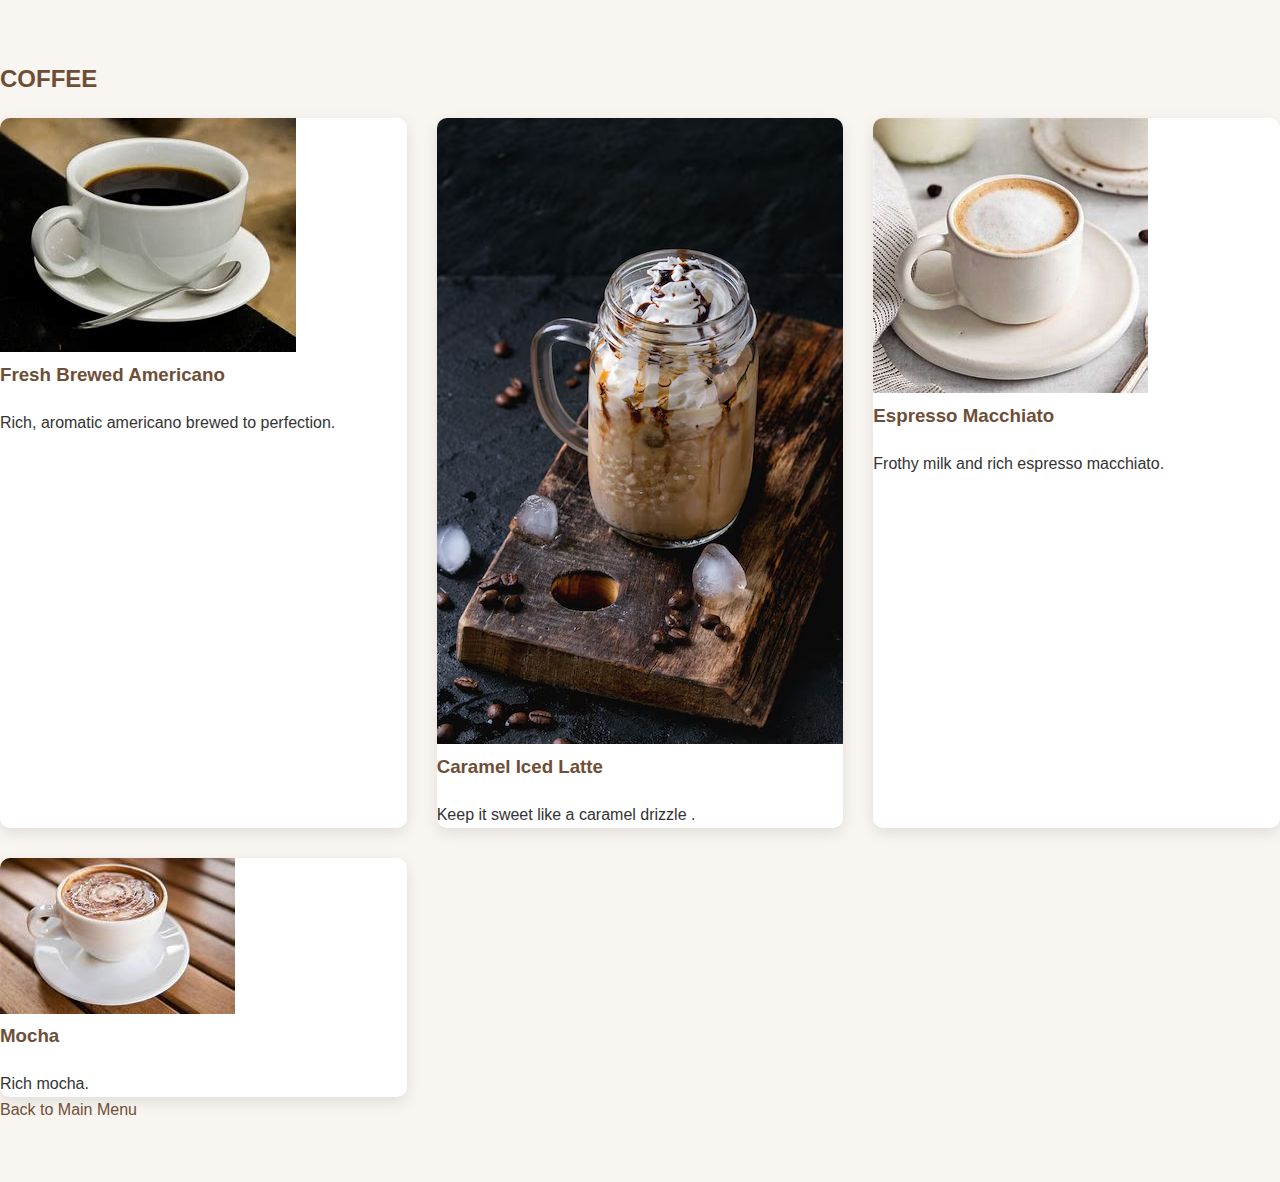
<file: menu-coffee.html>
<!DOCTYPE html>
<html lang="en">
<head>
    <meta charset="UTF-8">
    <meta name="viewport" content="width=device-width, initial-scale=1.0">
    <title>Coffee Menu</title>
    <link rel="stylesheet" href="style.css">
</head>
<body>
    <section class="menu">
        <h2>COFFEE</h2>
        <div class="menu-items">
            <div class="menu-item">
                <img src="americano.jpeg" alt="Coffee">
                <h3>Fresh Brewed Americano</h3>
                <p>Rich, aromatic americano brewed to perfection.</p>
            </div>
            
            <div class="menu-item">
                <img src="iced3.avif" alt="Cappuccino">
                <h3>Caramel Iced Latte</h3>
                <p>Keep it sweet like a caramel drizzle .</p>
            </div>
            <div class="menu-item">
                <img src="expresso_macchiato.jpeg" alt="Espresso Macchiato">
                <h3>Espresso Macchiato</h3>
                <p>Frothy milk and rich espresso macchiato.</p>
            </div>
            <div class="menu-item">
                <img src="mocha.jpeg" alt="Mocha">
                <h3>Mocha</h3>
                <p>Rich mocha.</p>
            </div>
        </div>
        <a href="menu.html">Back to Main Menu</a>
    </section>
</body>
</html>
</file>
<file: style.css>
/* Global Styles */
:root {
  --primary-color: #6F4E37; /* Coffee brown */
  --secondary-color: #C4A484; /* Light coffee */
  --accent-color: #8B5A2B; /* Darker brown */
  --text-color: #333;
  --light-text: #f8f8f8;
  --background: #f9f5f0;
}

* {
  margin: 0;
  padding: 0;
  box-sizing: border-box;
  font-family: 'Segoe UI', Tahoma, Geneva, Verdana, sans-serif;
}

body {
  background-color: var(--background);
  color: var(--text-color);
  line-height: 1.6;
}

a {
  text-decoration: none;
  color: var(--primary-color);
}

.container {
  width: 100%;
  max-width: 1200px;
  margin: 0 auto;
  padding: 0 20px;
}

.btn {
  display: inline-block;
  background-color: var(--primary-color);
  color: white;
  padding: 10px 20px;
  border-radius: 5px;
  border: none;
  cursor: pointer;
  transition: all 0.3s ease;
  font-weight: 600;
}

.btn:hover {
  background-color: var(--accent-color);
  transform: translateY(-2px);
}

.btn-outline {
  background-color: transparent;
  border: 2px solid var(--primary-color);
  color: var(--primary-color);
}

.btn-outline:hover {
  background-color: var(--primary-color);
  color: white;
}

section {
  padding: 60px 0;
}

h1, h2, h3, h4 {
  color: var(--primary-color);
  margin-bottom: 20px;
}

/* Header Styles */
header {
  background-color: white;
  box-shadow: 0 2px 10px rgba(0, 0, 0, 0.1);
  position: fixed;
  width: 100%;
  top: 0;
  z-index: 1000;
}

.header-container {
  display: flex;
  justify-content: space-between;
  align-items: center;
  padding: 15px 0;
}

.logo {
  font-size: 24px;
  font-weight: 700;
  color: var(--primary-color);
  display: flex;
  align-items: center;
}

.logo i {
  margin-right: 10px;
  color: var(--accent-color);
}

nav ul {
  display: flex;
  list-style: none;
}

nav ul li {
  margin-left: 30px;
}

nav ul li a {
  font-weight: 600;
  transition: color 0.3s ease;
}

nav ul li a:hover {
  color: var(--accent-color);
}

.mobile-menu-btn {
  display: none;
  background: none;
  border: none;
  font-size: 24px;
  color: var(--primary-color);
  cursor: pointer;
}

/* Hero Section */
.hero {
  background: url('../images/hero-bg.jpg') no-repeat center center/cover;
  height: 100vh;
  display: flex;
  align-items: center;
  text-align: center;
  color: white;
  margin-top: 60px;
  position: relative;
}

.hero::before {
  content: '';
  position: absolute;
  top: 0;
  left: 0;
  width: 100%;
  height: 100%;
  background-color: rgba(0, 0, 0, 0.5);
}

.hero-content {
  position: relative;
  z-index: 1;
  max-width: 800px;
  margin: 0 auto;
  padding: 0 20px;
}

.hero h1 {
  font-size: 48px;
  margin-bottom: 20px;
  color: white;
}

.hero p {
  font-size: 20px;
  margin-bottom: 30px;
}

/* Menu Section */
.menu-section {
  padding: 80px 0;
}

.menu-section h1 {
  text-align: center;
  margin-bottom: 50px;
}

.menu-categories {
  display: flex;
  justify-content: center;
  margin-bottom: 40px;
  flex-wrap: wrap;
}

.category-btn {
  padding: 10px 20px;
  margin: 0 10px;
  background: none;
  border: none;
  border-bottom: 2px solid transparent;
  font-size: 18px;
  font-weight: 600;
  color: var(--text-color);
  cursor: pointer;
  transition: all 0.3s ease;
}

.category-btn.active, .category-btn:hover {
  color: var(--primary-color);
  border-bottom: 2px solid var(--primary-color);
}

.menu-items {
  display: grid;
  grid-template-columns: repeat(auto-fill, minmax(300px, 1fr));
  gap: 30px;
}

.menu-item {
  background-color: white;
  border-radius: 10px;
  overflow: hidden;
  box-shadow: 0 5px 15px rgba(0, 0, 0, 0.1);
  transition: transform 0.3s ease;
}

.menu-item:hover {
  transform: translateY(-10px);
}

.menu-item-img {
  height: 200px;
  overflow: hidden;
}

.menu-item-img img {
  width: 100%;
  height: 100%;
  object-fit: cover;
  transition: transform 0.5s ease;
}

.menu-item:hover .menu-item-img img {
  transform: scale(1.1);
}

.menu-item-content {
  padding: 20px;
}

.menu-item-content h3 {
  margin-bottom: 10px;
}

.menu-item-content p {
  margin-bottom: 15px;
  color: #666;
}

.menu-item-price {
  display: flex;
  justify-content: space-between;
  align-items: center;
}

.menu-item-price span {
  font-size: 20px;
  font-weight: 700;
  color: var(--primary-color);
}

/* About Section */
.about-section {
  background-color: white;
  padding: 80px 0;
}

.about-content {
  display: grid;
  grid-template-columns: 1fr 1fr;
  gap: 50px;
  align-items: center;
}

.about-img {
  border-radius: 10px;
  overflow: hidden;
  box-shadow: 0 10px 30px rgba(0, 0, 0, 0.1);
}

.about-img img {
  width: 100%;
  height: auto;
  display: block;
}

.about-text h2 {
  margin-bottom: 20px;
}

.about-text p {
  margin-bottom: 20px;
}

.core-values {
  margin-top: 40px;
}

.value-item {
  margin-bottom: 30px;
}

.value-item h3 {
  display: flex;
  align-items: center;
  margin-bottom: 10px;
}

.value-item i {
  margin-right: 10px;
  color: var(--accent-color);
}

/* Contact Section */
.contact-section {
  padding: 80px 0;
}

.contact-section h1 {
  text-align: center;
  margin-bottom: 50px;
}

.contact-container {
  display: grid;
  grid-template-columns: 1fr 1fr;
  gap: 50px;
}

.contact-info {
  display: flex;
  flex-direction: column;
  justify-content: center;
}

.contact-info h2 {
  margin-bottom: 20px;
}

.contact-info p {
  margin-bottom: 30px;
}

.contact-details {
  margin-bottom: 30px;
}

.contact-detail {
  display: flex;
  align-items: center;
  margin-bottom: 15px;
}

.contact-detail i {
  width: 40px;
  height: 40px;
  background-color: var(--secondary-color);
  color: white;
  border-radius: 50%;
  display: flex;
  align-items: center;
  justify-content: center;
  margin-right: 15px;
}

.social-links {
  display: flex;
  gap: 15px;
}

.social-links a {
  width: 40px;
  height: 40px;
  background-color: var(--secondary-color);
  color: white;
  border-radius: 50%;
  display: flex;
  align-items: center;
  justify-content: center;
  transition: all 0.3s ease;
}

.social-links a:hover {
  background-color: var(--primary-color);
  transform: translateY(-3px);
}

.contact-form {
  background-color: white;
  padding: 30px;
  border-radius: 10px;
  box-shadow: 0 5px 15px rgba(0, 0, 0, 0.1);
}

.form-group {
  margin-bottom: 20px;
}

.form-group label {
  display: block;
  margin-bottom: 5px;
  font-weight: 600;
}

.form-group input,
.form-group select,
.form-group textarea {
  width: 100%;
  padding: 10px;
  border: 1px solid #ddd;
  border-radius: 5px;
  font-size: 16px;
}

.form-group textarea {
  height: 150px;
  resize: vertical;
}

.form-row {
  display: grid;
  grid-template-columns: 1fr 1fr;
  gap: 20px;
}

/* Cart Section */
.cart-section {
  padding: 80px 0;
}

.cart-container {
  display: grid;
  grid-template-columns: 2fr 1fr;
  gap: 30px;
}

.cart-items {
  background-color: white;
  padding: 30px;
  border-radius: 10px;
  box-shadow: 0 5px 15px rgba(0, 0, 0, 0.1);
}

.cart-item {
  display: grid;
  grid-template-columns: 100px 1fr auto;
  gap: 20px;
  padding: 20px 0;
  border-bottom: 1px solid #eee;
  align-items: center;
}

.cart-item:last-child {
  border-bottom: none;
}

.cart-item-img {
  width: 100px;
  height: 100px;
  border-radius: 5px;
  overflow: hidden;
}

.cart-item-img img {
  width: 100%;
  height: 100%;
  object-fit: cover;
}

.cart-item-details h3 {
  margin-bottom: 5px;
}

.cart-item-details p {
  color: #666;
  margin-bottom: 10px;
}

.cart-item-price {
  font-weight: 700;
  color: var(--primary-color);
}

.cart-item-quantity {
  display: flex;
  align-items: center;
  margin-top: 10px;
}

.quantity-btn {
  width: 30px;
  height: 30px;
  background-color: #eee;
  border: none;
  border-radius: 5px;
  cursor: pointer;
  display: flex;
  align-items: center;
  justify-content: center;
}

.quantity-input {
  width: 50px;
  text-align: center;
  margin: 0 10px;
  border: 1px solid #ddd;
  border-radius: 5px;
  padding: 5px;
}

.remove-item {
  background: none;
  border: none;
  color: #ff6b6b;
  cursor: pointer;
  font-size: 20px;
}

.cart-summary {
  background-color: white;
  padding: 30px;
  border-radius: 10px;
  box-shadow: 0 5px 15px rgba(0, 0, 0, 0.1);
  align-self: flex-start;
}

.cart-summary h2 {
  margin-bottom: 20px;
}

.summary-row {
  display: flex;
  justify-content: space-between;
  margin-bottom: 15px;
}

.summary-total {
  font-weight: 700;
  font-size: 20px;
  color: var(--primary-color);
  border-top: 1px solid #eee;
  padding-top: 15px;
  margin-top: 15px;
}

/* Footer */
footer {
  background-color: var(--primary-color);
  color: white;
  padding: 50px 0 20px;
}

.footer-container {
  display: grid;
  grid-template-columns: repeat(4, 1fr);
  gap: 30px;
  margin-bottom: 40px;
}

.footer-col h3 {
  color: white;
  margin-bottom: 20px;
  position: relative;
  padding-bottom: 10px;
}

.footer-col h3::after {
  content: '';
  position: absolute;
  left: 0;
  bottom: 0;
  width: 50px;
  height: 2px;
  background-color: var(--secondary-color);
}

.footer-col p {
  margin-bottom: 15px;
}

.footer-links {
  list-style: none;
}

.footer-links li {
  margin-bottom: 10px;
}

.footer-links a {
  color: #ddd;
  transition: color 0.3s ease;
}

.footer-links a:hover {
  color: white;
}

.footer-contact-info {
  list-style: none;
}

.footer-contact-info li {
  margin-bottom: 15px;
  display: flex;
  align-items: flex-start;
}

.footer-contact-info i {
  margin-right: 10px;
  color: var(--secondary-color);
}

.footer-newsletter input {
  width: 100%;
  padding: 10px;
  border: none;
  border-radius: 5px;
  margin-bottom: 10px;
}

.footer-bottom {
  text-align: center;
  padding-top: 20px;
  border-top: 1px solid rgba(255, 255, 255, 0.1);
}

/* Responsive Styles */
@media (max-width: 992px) {
  .about-content,
  .contact-container,
  .cart-container,
  .footer-container {
      grid-template-columns: 1fr;
  }
  
  .about-img {
      order: -1;
  }
  
  .form-row {
      grid-template-columns: 1fr;
  }
}

@media (max-width: 768px) {
  .mobile-menu-btn {
      display: block;
  }
  
  nav {
      position: fixed;
      top: 70px;
      left: -100%;
      width: 100%;
      height: calc(100vh - 70px);
      background-color: white;
      transition: all 0.3s ease;
      z-index: 999;
  }
  
  nav.active {
      left: 0;
  }
  
  nav ul {
      flex-direction: column;
      padding: 20px;
  }
  
  nav ul li {
      margin: 15px 0;
  }
  
  .hero h1 {
      font-size: 36px;
  }
  
  .hero p {
      font-size: 18px;
  }
}

@media (max-width: 576px) {
  .menu-items {
      grid-template-columns: 1fr;
  }
  
  .cart-item {
      grid-template-columns: 1fr;
      text-align: center;
  }
  
  .cart-item-img {
      margin: 0 auto;
  }
  
  .footer-container {
      grid-template-columns: 1fr 1fr;
  }
}

/* Mobile Menu Button */
.mobile-menu-btn.open .fa-bars::before {
  content: "\f00d";
}

/* Cart Preview */
.cart-preview {
  position: fixed;
  top: 80px;
  right: 20px;
  background: white;
  padding: 20px;
  border-radius: 5px;
  box-shadow: 0 5px 15px rgba(0,0,0,0.2);
  z-index: 1000;
  display: none;
  width: 300px;
  max-width: 90%;
}

.cart-preview h3 {
  margin-bottom: 15px;
  color: var(--primary-color);
  border-bottom: 1px solid #eee;
  padding-bottom: 10px;
}

.cart-preview ul {
  list-style: none;
  margin-bottom: 15px;
}

.cart-preview li {
  display:
}

/* Cart Page Layout */
body.cart-page {
  display: flex;
  flex-direction: column;
  min-height: 100vh;
  margin: 0;
}

.cart-main {
  flex: 1;
  padding: 20px 0;
}

.cart-footer {
  background: var(--primary-color);
  color: white;
  padding: 30px 0;
}

/* Cart Items */
.empty-cart {
  text-align: center;
  padding: 40px 0;
}

.empty-cart i {
  font-size: 50px;
  color: var(--secondary-color);
  margin-bottom: 20px;
}

.empty-cart p {
  margin: 15px 0;
  font-size: 18px;
}

.cart-item {
  display: grid;
  grid-template-columns: 80px 1fr auto;
  gap: 15px;
  padding: 20px 0;
  border-bottom: 1px solid #eee;
  align-items: center;
}

.cart-item-img {
  width: 80px;
  height: 80px;
  border-radius: 5px;
  overflow: hidden;
}

.cart-item-img img {
  width: 100%;
  height: 100%;
  object-fit: cover;
}

.cart-item-quantity {
  display: flex;
  align-items: center;
  margin-top: 10px;
}

.quantity-btn {
  width: 30px;
  height: 30px;
  background: #f5f5f5;
  border: none;
  border-radius: 5px;
  cursor: pointer;
}

.quantity-btn:hover {
  background: var(--secondary-color);
  color: white;
}

.cart-item-quantity input {
  width: 40px;
  text-align: center;
  margin: 0 5px;
}

.remove-item {
  background: none;
  border: none;
  color: #ff6b6b;
  cursor: pointer;
  font-size: 18px;
}

/* Order Summary */
.cart-summary {
  background: white;
  padding: 20px;
  border-radius: 10px;
  box-shadow: 0 2px 10px rgba(0,0,0,0.1);
  margin-top: 20px;
}

.summary-row {
  display: flex;
  justify-content: space-between;
  margin-bottom: 10px;
  padding-bottom: 10px;
  border-bottom: 1px solid #f5f5f5;
}

.summary-row.total {
  font-weight: bold;
  font-size: 18px;
  border-bottom: none;
}

.checkout-btn {
  width: 100%;
  margin-top: 20px;
  padding: 12px;
  font-size: 16px;
}

/* Responsive */
@media (max-width: 768px) {
  .cart-item {
      grid-template-columns: 60px 1fr;
  }
  
  .cart-item-price,
  .remove-item {
      grid-column: 2;
      justify-self: end;
  }
  
  .cart-footer {
      padding: 20px 0;
  }
}

  // Initialize when page loads
document.addEventListener('DOMContentLoaded', function() {
    loadCart();
    setupMobileMenu();
});

// Load and display cart items
function loadCart() {
    const cart = JSON.parse(localStorage.getItem('cart')) || [];
    const cartItems = document.getElementById('cartItems');
    const cartSummary = document.getElementById('cartSummary');
    
    // Update cart count in header
    updateCartCount();

    if (cart.length === 0) {
        cartItems.innerHTML = `
            <div class="empty-cart">
                <i class="fas fa-shopping-cart"></i>
                <p>Your cart is empty</p>
                <a href="order.html" class="btn">Browse Menu</a>
            </div>
        `;
        cartSummary.innerHTML = '';
        return;
    }

    // Display cart items
    let itemsHTML = '';
    let subtotal = 0;
    
    cart.forEach(item => {
        const itemTotal = item.price * item.quantity;
        subtotal += itemTotal;
        
        itemsHTML += `
            <div class="cart-item">
                <div class="cart-item-img">
                    <img src="${item.image || 'images/placeholder.jpg'}" alt="${item.name}">
                </div>
                <div class="cart-item-details">
                    <h3>${item.name}</h3>
                    <p>$${item.price.toFixed(2)} each</p>
                    <div class="cart-item-quantity">
                        <button class="quantity-btn minus" data-id="${item.id}">-</button>
                        <input type="number" value="${item.quantity}" min="1" data-id="${item.id}">
                        <button class="quantity-btn plus" data-id="${item.id}">+</button>
                    </div>
                </div>
                <div class="cart-item-price">
                    $${itemTotal.toFixed(2)}
                </div>
                <button class="remove-item" data-id="${item.id}">
                    <i class="fas fa-trash"></i>
                </button>
            </div>
        `;
    });

    const tax = subtotal * 0.08;
    const total = subtotal + tax;
    
    cartItems.innerHTML = itemsHTML;
    cartSummary.innerHTML = `
        <h2>Order Summary</h2>
        <div class="summary-row">
            <span>Subtotal:</span>
            <span>$${subtotal.toFixed(2)}</span>
        </div>
        <div class="summary-row">
            <span>Tax (8%):</span>
            <span>$${tax.toFixed(2)}</span>
        </div>
        <div class="summary-row total">
            <span>Total:</span>
            <span>$${total.toFixed(2)}</span>
        </div>
        <button class="btn checkout-btn">Proceed to Checkout</button>
    `;

    // Add event listeners
    setupCartEvents();
}

// Handle cart interactions
function setupCartEvents() {
    // Quantity changes
    document.querySelectorAll('.quantity-btn').forEach(btn => {
        btn.addEventListener('click', function() {
            const itemId = parseInt(this.dataset.id);
            const input = this.parentElement.querySelector('input');
            let quantity = parseInt(input.value);
            
            if (this.classList.contains('minus')) {
                quantity = Math.max(1, quantity - 1);
            } else {
                quantity += 1;
            }
            
            input.value = quantity;
            updateCartItem(itemId, quantity);
        });
    });

    // Input changes
    document.querySelectorAll('.cart-item-quantity input').forEach(input => {
        input.addEventListener('change', function() {
            const itemId = parseInt(this.dataset.id);
            updateCartItem(itemId, parseInt(this.value));
        });
    });

    // Remove items
    document.querySelectorAll('.remove-item').forEach(btn => {
        btn.addEventListener('click', function() {
            removeCartItem(parseInt(this.dataset.id));
        });
    });

    // Checkout button
    document.querySelector('.checkout-btn')?.addEventListener('click', function() {
        alert('Order placed successfully!');
        localStorage.removeItem('cart');
        loadCart();
    });
}

// Update cart functions
function updateCartItem(itemId, quantity) {
    let cart = JSON.parse(localStorage.getItem('cart')) || [];
    const item = cart.find(item => item.id === itemId);
    
    if (item) {
        if (quantity <= 0) {
            cart = cart.filter(item => item.id !== itemId);
        } else {
            item.quantity = quantity;
        }
        
        localStorage.setItem('cart', JSON.stringify(cart));
        loadCart();
    }
}

function removeCartItem(itemId) {
    let cart = JSON.parse(localStorage.getItem('cart')) || [];
    cart = cart.filter(item => item.id !== itemId);
    localStorage.setItem('cart', JSON.stringify(cart));
    loadCart();
}

function updateCartCount() {
    const cart = JSON.parse(localStorage.getItem('cart')) || [];
    const count = cart.reduce((total, item) => total + item.quantity, 0);
    document.getElementById('cartCount').textContent = count;
}

// Mobile menu toggle
function setupMobileMenu() {
    const mobileMenuBtn = document.getElementById('mobileMenuBtn');
    const mainNav = document.getElementById('mainNav');
    
    if (mobileMenuBtn && mainNav) {
        mobileMenuBtn.addEventListener('click', function() {
            mainNav.classList.toggle('active');
            this.classList.toggle('open');
        });
    }
}
</file>
